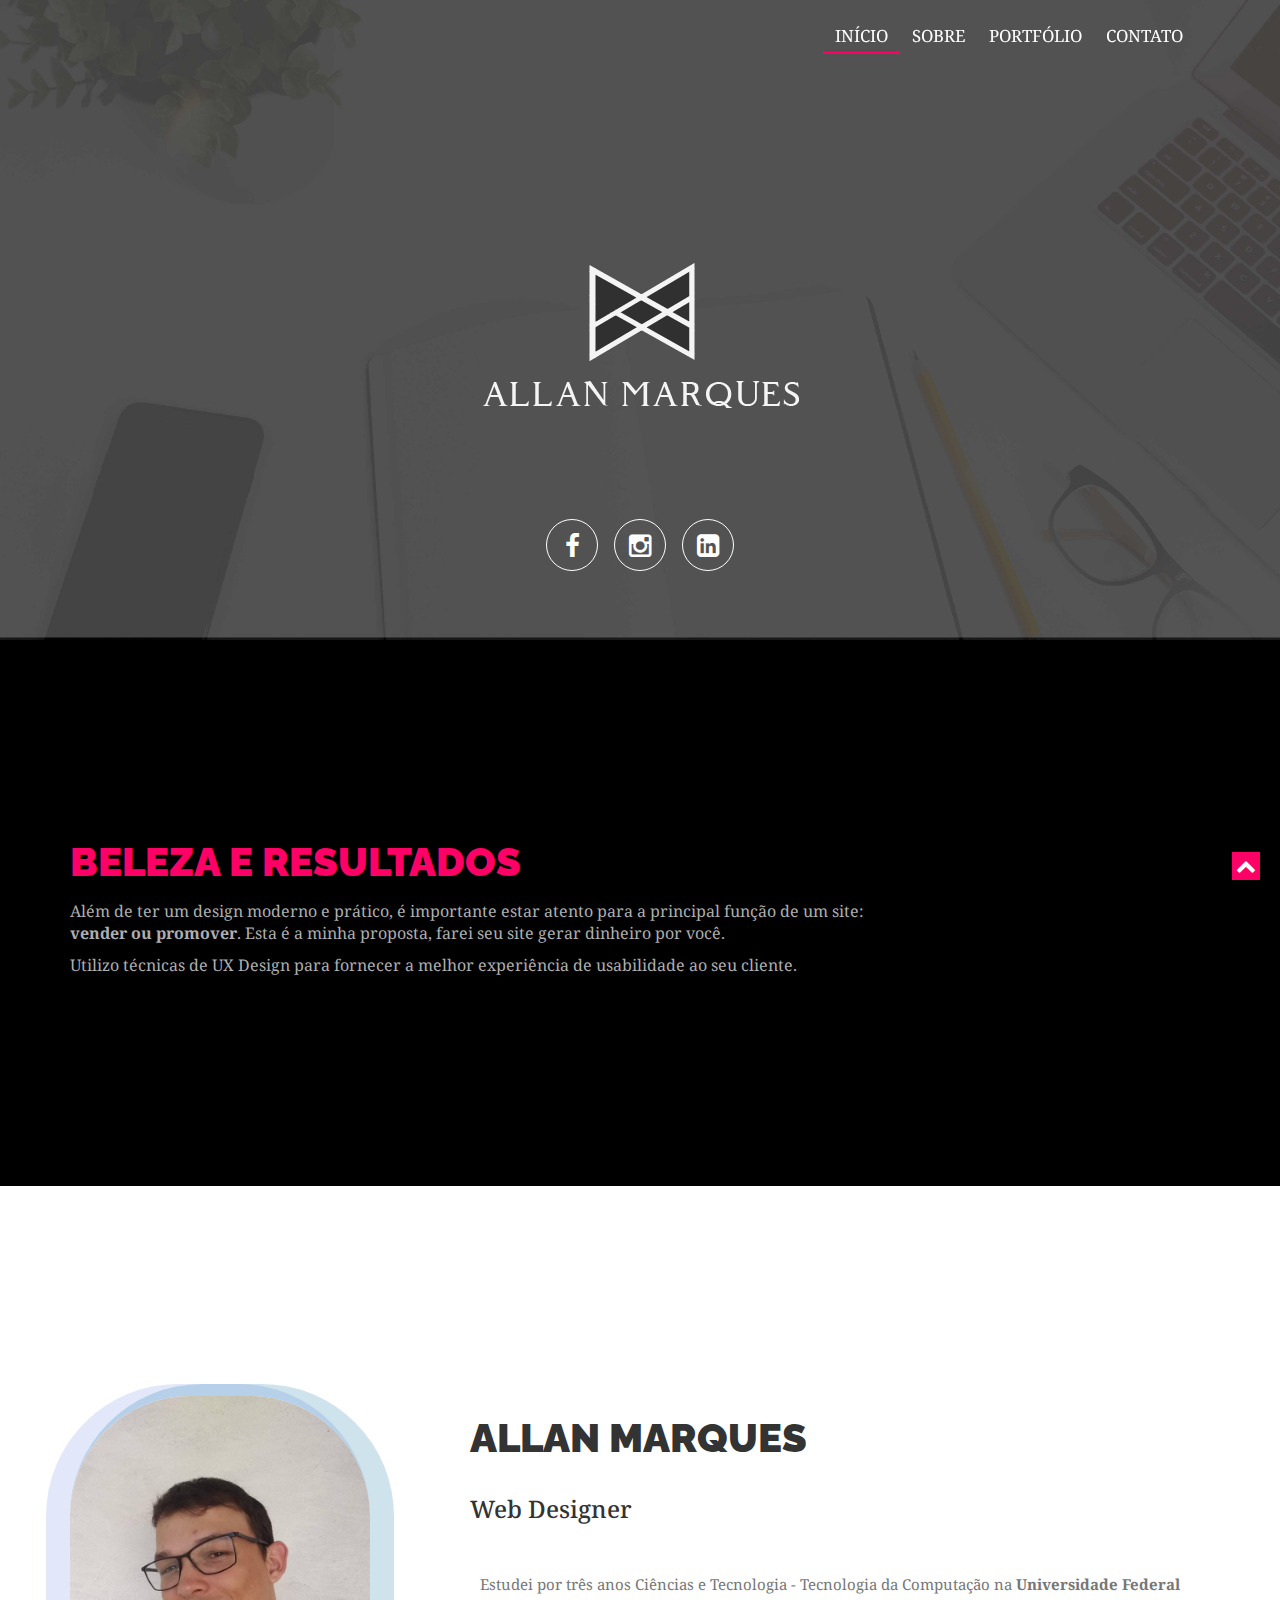
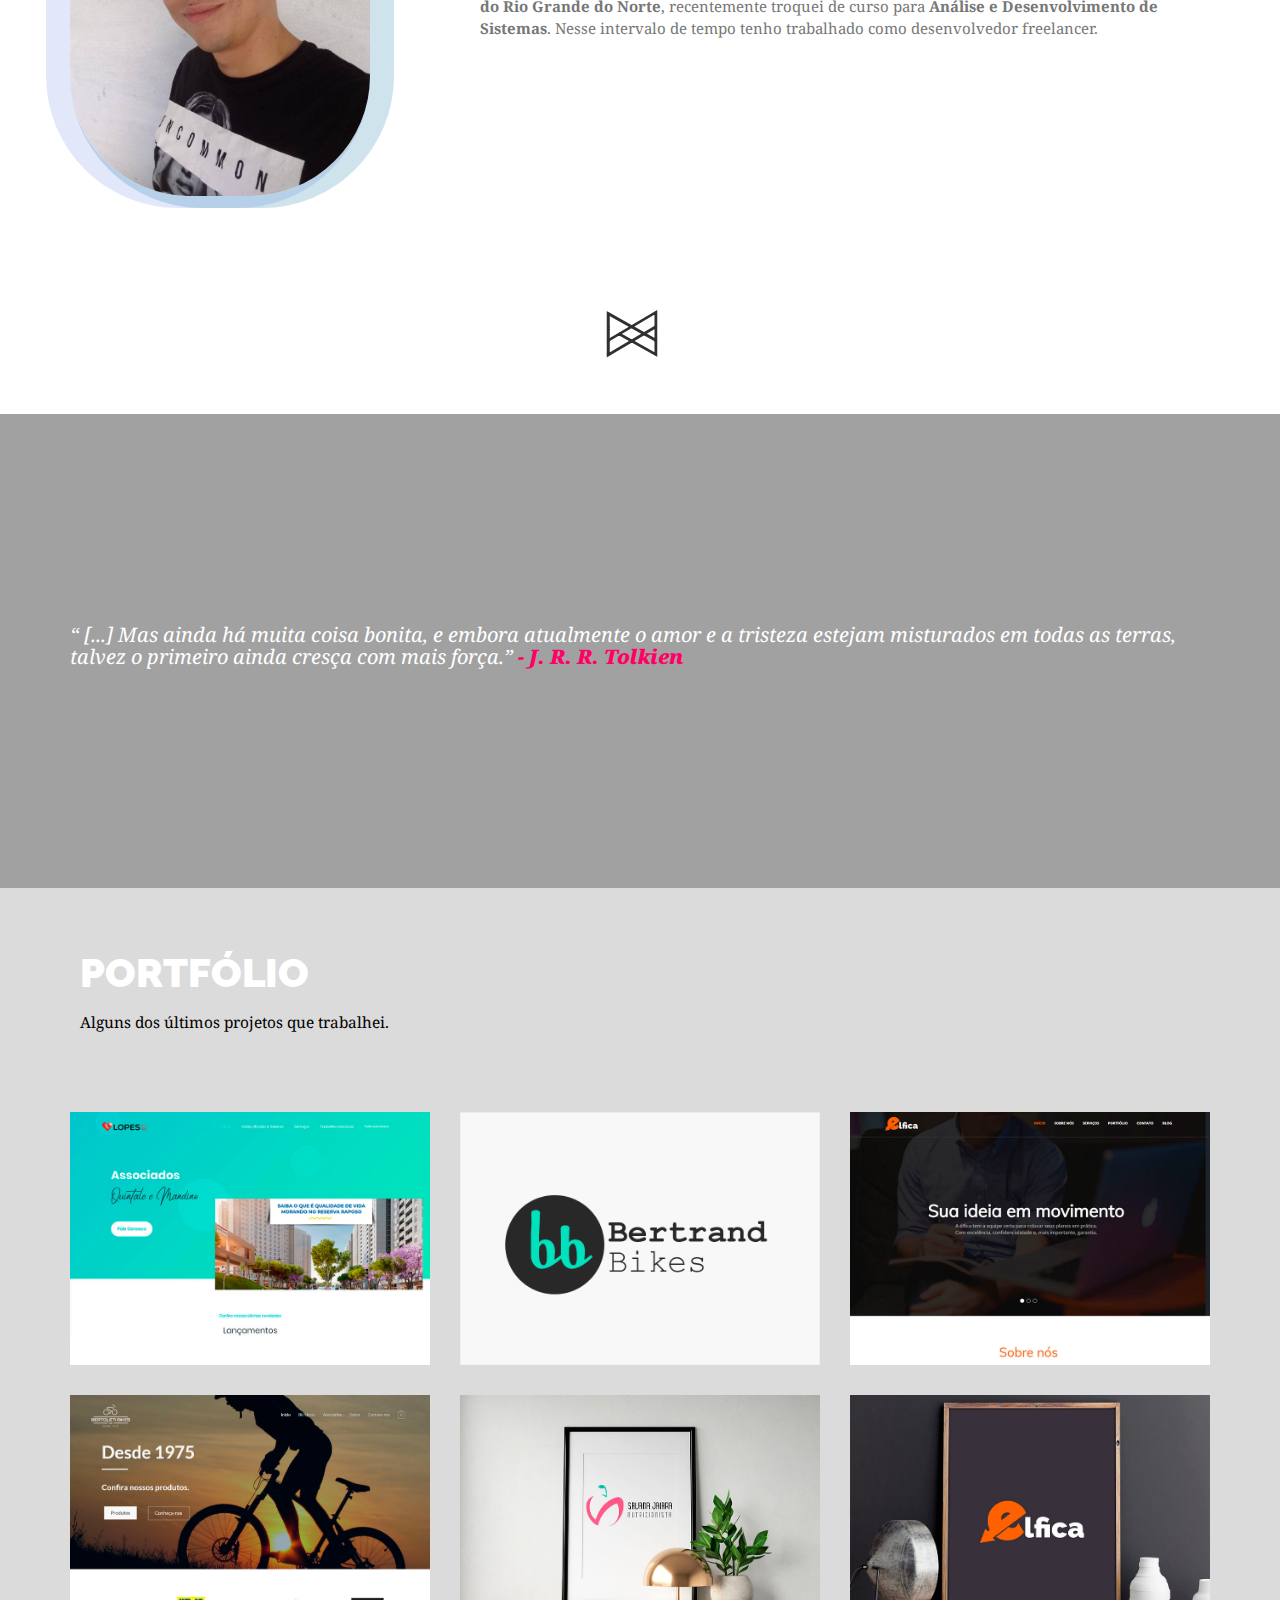
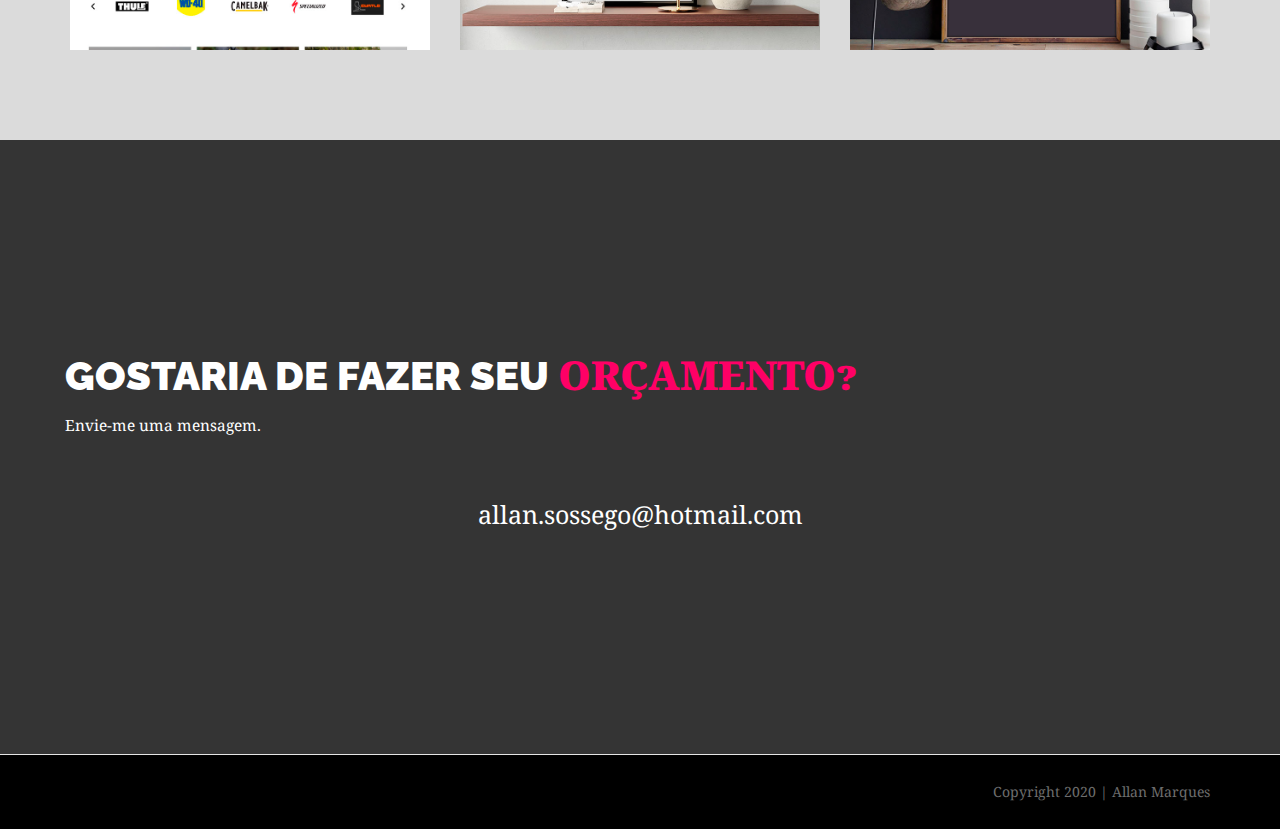
<file: index.html>
<!doctype html>
<!--[if IE 7 ]>    <html lang="en-gb" class="isie ie7 oldie no-js"> <![endif]-->
<!--[if IE 8 ]>    <html lang="en-gb" class="isie ie8 oldie no-js"> <![endif]-->
<!--[if IE 9 ]>    <html lang="en-gb" class="isie ie9 no-js"> <![endif]-->
<!--[if (gt IE 9)|!(IE)]><!-->
<html lang="pt-br" class="no-js">
<!--<![endif]-->
<head>
<meta charset="utf-8">
<meta name="viewport" content="width=device-width, initial-scale=1, maximum-scale=1">
<!--[if lt IE 9]> 
    <meta http-equiv="X-UA-Compatible" content="IE=edge,chrome=1">
    <![endif]-->
<title>Allan Marques - Web Designer</title>
<meta name="description" content="A solução web para seu negócio. Converta tráfego em vendas com o design mais belo e preciso do mercado ">
<meta name="author" content="Allan Marques">
<meta name="google-site-verification" content="cEp0UGoK1xDLYmnD1ICJjt624ltv0mo5L4wL_dJdhJ0" />
<!--[if lt IE 9]>
        <script src="http://html5shim.googlecode.com/svn/trunk/html5.js"></script>
    <![endif]-->
<!--[if lte IE 8]>
		<script type="text/javascript" src="http://explorercanvas.googlecode.com/svn/trunk/excanvas.js"></script>
	<![endif]-->
<link rel="stylesheet" href="css/bootstrap.min.css" />
<link rel="stylesheet" type="text/css" href="css/isotope.css" media="screen" />
<link rel="stylesheet" href="js/fancybox/jquery.fancybox.css" type="text/css" media="screen" />
<link rel="stylesheet" type="text/css" href="css/da-slider.css" />
<link rel="stylesheet" href="css/styles.css" />
<link rel="shortcut icon" href="favicon.ico" />
<!-- Font Awesome -->
<link href="css/font-awesome.min.css" rel="stylesheet">
</head>

<body>
<header class="header">
  <div class="container">
    <nav class="navbar navbar-inverse" role="navigation">
      <div class="navbar-header">
        <button type="button" id="nav-toggle" class="navbar-toggle" data-toggle="collapse" data-target="#main-nav"> <span class="sr-only">Navegação</span> <span class="icon-bar"></span> <span class="icon-bar"></span> <span class="icon-bar"></span> </button>
        </div>
      <!--/.navbar-header-->
      <div id="main-nav" class="collapse navbar-collapse">
        <ul class="nav navbar-nav" id="mainNav">
          <li class="active"><a href="#home" class="scroll-link">Início</a></li>
          <li><a href="#aboutUs" class="scroll-link">Sobre</a></li>
          <li><a href="#portfolio" class="scroll-link">Portfólio</a></li>
          <li><a href="#contactUs" class="scroll-link">Contato</a></li>
        </ul>
      </div>
      <!--/.navbar-collapse--> 
    </nav>
    <!--/.navbar--> 
  </div>
  <!--/.container--> 
</header>
<!--/.header-->
<div id="#top"></div>
<section id="home">
  <div class="banner-container"> <img src="images/banner-bg.jpg" alt="banner" />
    <div class="container banner-content"> 
            <div class="row">
                <header class="centered">
                    <h1><img src="images/logo.png"></h1>
                </header>
                <div class="social-icons">
                        <!-- <a href="https://twitter.com/"><i class="fa fa-twitter"></i></a> -->
                        <a href="https://www.facebook.com/allan.marques.944" target="_blank"><i class="fa fa-facebook"></i></a>
						 <a href="https://www.instagram.com/allann.marques/?hl=pt-br" target="_blank"><i class="fa fa-instagram"></i></a>
                       <!--  <a href="https://www.dribbble.com/"><i class="fa fa-dribbble"></i></a> -->
                        <a href="https://www.linkedin.com/in/allandev/" target="_blank"><i class="fa fa-linkedin-square"></i></a>
                        <!--  <a href="https://www.pinterest.com/"><i class="fa fa-pinterest"></i></a> -->
                       
                    
                </div>
                <!-- <a href="#" class="hireMe">Hire Me</a> -->
            </div> 
  </div>
</section>
<section id="introText">
  <div class="container">

    <div class="allantop">
      <h1 class='rosa'>BELEZA E RESULTADOS</h1>
      <div class="row">
      
      <div class="col-md-9">
      <p> Além de ter um design moderno e prático, é importante estar atento para a principal função de um site: <b>vender ou promover</b>. Esta é a minha proposta, farei seu site gerar dinheiro por você. </p>
      <p>Utilizo técnicas de UX Design para fornecer a melhor experiência de usabilidade ao seu cliente.</p>
      </div>
      <div class="col-md-3"></div>
        
    </div>

  </div>
</section>
<!--About-->
<section id="aboutUs">
  <div class="container allantop">
    <div class="row"> 
      <!-- item -->
      <div class="col-md-4 tileBox"> <img src="images/photo-1.jpg" alt="me"/> </div>
      <div class="col-md-8 tileBox">
        <div class="txtHead">
          <h2>ALLAN MARQUES</h2>
          <h3><span> Web Designer</span></h3>
        </div>
        <p>Estudei por três anos Ciências e Tecnologia - Tecnologia da Computação na <b>Universidade Federal do Rio Grande do Norte</b>, recentemente troquei de curso para <b>Análise e Desenvolvimento de Sistemas</b>. Nesse intervalo de tempo tenho trabalhado como desenvolvedor freelancer. <br/>
          <br/>
        </p>

      </div>
      <!-- end: --> 
    </div>
  <div class='centro'><img src="images/loguinho.png"></div>
  </div>

</section>
<!--Quote-->
<section id="quote" class="bg-parlex">
  <div class="parlex-back">
    <div class="container allantop">
     <div class="row">
	<div class="col-md-12">      <p class="citacao"><i>“ [...] Mas ainda há muita coisa bonita, e embora atualmente o amor e a tristeza estejam misturados em todas as terras, talvez o primeiro ainda cresça com mais força.” <span class="rosa">  - J. R. R. Tolkien </span></i></p></div>
      </div>
    </div>
    <!--/.container--> 
  </div>
</section>


<!--Portfolio-->
<section id="portfolio" class="page-section section appear clearfix secPad">
  <div class="container">
    <div class="heading"> 
      <!-- Heading -->
      <h2>PORTFÓLIO</h2>
      <p>Alguns dos últimos projetos que trabalhei.</p>
    </div>
    <div class="row">
      <nav id="filter" class="col-md-12">
        <!-- <ul>
          <li><a href="#" class="current btn-theme btn-small" data-filter="*">All</a></li>
          <li><a href="#" class="btn-theme btn-small" data-filter=".webdesign">Web Design</a></li>
          <li><a href="#" class="btn-theme btn-small" data-filter=".photography">Identidade Visual</a></li>
        </ul> -->
      </nav>
      <div class="col-md-12">
        <div class="row">
          <div class="portfolio-items isotopeWrapper clearfix" id="3">
            <article class="col-sm-4 isotopeItem webdesign">
              <div class="portfolio-item"> <img src="images/portfolio/img1.jpg" alt="" />
                <div class="portfolio-desc align-center">
                  <div class="folio-info"> <a href="images/portfolio/img1.jpg" class="fancybox">
                    <h5>Lopes Lançamentos</h5>
                    <i class="fa fa-plus-square-o fa-2x"></i></a> </div>
                </div>
              </div>
            </article>
            <article class="col-sm-4 isotopeItem webdesign">
              <div class="portfolio-item"> <img src="images/portfolio/img2.png"  alt="" />
                <div class="portfolio-desc align-center">
                  <div class="folio-info"> <a href="images/portfolio/img2.png" class="fancybox">
                    <h5>Bertrand Bikes</h5>
                    <i class="fa fa-plus-square-o fa-2x"></i></a> </div>
                </div>
              </div>
            </article>
            <article class="col-sm-4 isotopeItem webdesign">
              <div class="portfolio-item"> <img src="images/portfolio/img3.jpg" alt="" />
                <div class="portfolio-desc align-center">
                  <div class="folio-info"> <a href="images/portfolio/img3.jpg" class="fancybox">
                    <h5>Élfica - Soluções Web</h5>
                    <i class="fa fa-plus-square-o fa-2x"></i></a> </div>
                </div>
              </div>
            </article>
            <article class="col-sm-4 isotopeItem webdesign">
              <div class="portfolio-item"> <img src="images/portfolio/img4.jpg" alt="" />
                <div class="portfolio-desc align-center">
                  <div class="folio-info"> <a href="images/portfolio/img4.jpg" class="fancybox">
                    <h5>Bertoleti</h5>
                    <i class="fa fa-plus-square-o fa-2x"></i></a> </div>
                </div>
              </div>
            </article>
            <article class="col-sm-4 isotopeItem photography">
              <div class="portfolio-item"> <img src="images/portfolio/img5.jpg" alt="" />
                <div class="portfolio-desc align-center">
                  <div class="folio-info"> <a href="images/portfolio/img5.jpg" class="fancybox">
                    <h5>Savana Jaiara</h5>
                    <i class="fa fa-plus-square-o fa-2x"></i></a> </div>
                </div>
              </div>
            </article>
            <article class="col-sm-4 isotopeItem photography">
              <div class="portfolio-item"> <img src="images/portfolio/img6.jpg" alt="" />
                <div class="portfolio-desc align-center">
                  <div class="folio-info"> <a href="images/portfolio/img6.jpg" class="fancybox">
                    <h5>Élfica - Soluções Web</h5>
                    <i class="fa fa-plus-square-o fa-2x"></i></a> </div>
                </div>
              </div>
            </article>
           <!--  <article class="col-sm-4 isotopeItem webdesign">
              <div class="portfolio-item"> <img src="images/portfolio/img7.jpg" alt="" />
                <div class="portfolio-desc align-center">
                  <div class="folio-info"> <a href="images/portfolio/img7.jpg" class="fancybox">
                    <h5>Monap</h5>
                    <i class="fa fa-plus-square-o fa-2x"></i></a> </div>
                </div>
              </div>
            </article>
            <article class="col-sm-4 isotopeItem webdesign">
              <div class="portfolio-item"> <img src="images/portfolio/img8.jpg" alt="" />
                <div class="portfolio-desc align-center">
                  <div class="folio-info"> <a href="images/portfolio/img8.jpg" class="fancybox">
                    <h5>Perfect World God</h5>
                    <i class="fa fa-plus-square-o fa-2x"></i></a> </div>
                </div>
              </div>
            </article> -->
           
          </div>
        </div>
      </div>
    </div>
  </div>
</section>

<!--Contact -->
<section id="contactUs" class="page-section secPad">
  <div class="container allantop">
    <div class="row">
      <div class="heading"> 
        <!-- Heading -->
        <h2>GOSTARIA DE FAZER SEU <span class="rosa">ORÇAMENTO?<span></h2>
        <p>Envie-me uma mensagem.</p>
      </div>
    </div>
    <div class="container">
      <p style="text-align:center; font-size: 25px"> allan.sossego@hotmail.com</p>
    </div>
   
  </div>
  <!--/.container--> 
</section>





<!--/.page-section-->
<footer class="copyright">
  <div class="container">
    <div class="row">
      <div class="col-md-6">
        <div class="social pull-left">   </div>
      </div>
      <div class="col-md-6"> <span class="pull-right">Copyright 2020 | Allan Marques</span> </div>
    </div>
    <!-- / .row --> 
  </div>
</footer>
<a href="#top" class="topHome"><i class="fa fa-chevron-up fa-2x"></i></a> 

<!--[if lte IE 8]><script src="//ajax.googleapis.com/ajax/libs/jquery/1.11.0/jquery.min.js"></script><![endif]--> 
<script src="js/modernizr-latest.js"></script> 
<script src="js/jquery-1.8.2.min.js" type="text/javascript"></script> 
<script src="js/bootstrap.min.js" type="text/javascript"></script> 
<script src="js/jquery.isotope.min.js" type="text/javascript"></script> 
<script src="js/fancybox/jquery.fancybox.pack.js" type="text/javascript"></script> 
<script src="js/jquery.nav.js" type="text/javascript"></script> 
<script src="js/jquery.cslider.js" type="text/javascript"></script> 
<script src="js/jquery.diagram.js"></script> 
 <script src="contact/jqBootstrapValidation.js"></script>
 <script src="contact/contact_me.js"></script>
<script src="js/custom.js" type="text/javascript"></script> 
<script src="js/owl-carousel/owl.carousel.js"></script>
</body>
</html>
</file>
<file: css/isotope.css>
/* Start: Recommended Isotope styles */

/**** Isotope Filtering ****/

.isotope-item {
  z-index: 2;
}

.isotope-hidden.isotope-item {
  pointer-events: none;
  z-index: 1;
}

/**** Isotope CSS3 transitions ****/

.isotope,
.isotope .isotope-item {
  -webkit-transition-duration: 0.8s;
     -moz-transition-duration: 0.8s;
      -ms-transition-duration: 0.8s;
       -o-transition-duration: 0.8s;
          transition-duration: 0.8s;
}

.isotope {
  -webkit-transition-property: height, width;
     -moz-transition-property: height, width;
      -ms-transition-property: height, width;
       -o-transition-property: height, width;
          transition-property: height, width;
}

.isotope .isotope-item {
  -webkit-transition-property: -webkit-transform, opacity;
     -moz-transition-property:    -moz-transform, opacity;
      -ms-transition-property:     -ms-transform, opacity;
       -o-transition-property:         top, left, opacity;
          transition-property:         transform, opacity;
}

/**** disabling Isotope CSS3 transitions ****/

.isotope.no-transition,
.isotope.no-transition .isotope-item,
.isotope .isotope-item.no-transition {
  -webkit-transition-duration: 0s;
     -moz-transition-duration: 0s;
      -ms-transition-duration: 0s;
       -o-transition-duration: 0s;
          transition-duration: 0s;
}

/* End: Recommended Isotope styles */



/* disable CSS transitions for containers with infinite scrolling*/
.isotope.infinite-scrolling {
  -webkit-transition: none;
     -moz-transition: none;
      -ms-transition: none;
       -o-transition: none;
          transition: none;
}



/**** Isotope styles ****/

/* required for containers to inherit vertical size from window */
/*html,
body {
  height: 100%;
}*/

#container {
  border: 1px solid #666;
  padding: 5px;
  margin-bottom: 20px;
}

.element {
  width: 110px;
  height: 110px;
  margin: 5px;
  float: left;
  overflow: hidden;
  position: relative;
  background: #888;
  color: #222;
  -webkit-border-top-right-radius: 1.2em;
      -moz-border-radius-topright: 1.2em;
          border-top-right-radius: 1.2em;
}

.element.alkali          { background: #F00; background: hsl(   0, 100%, 50%); }
.element.alkaline-earth  { background: #F80; background: hsl(  36, 100%, 50%); }
.element.lanthanoid      { background: #FF0; background: hsl(  72, 100%, 50%); }
.element.actinoid        { background: #0F0; background: hsl( 108, 100%, 50%); }
.element.transition      { background: #0F8; background: hsl( 144, 100%, 50%); }
.element.post-transition { background: #0FF; background: hsl( 180, 100%, 50%); }
.element.metalloid       { background: #08F; background: hsl( 216, 100%, 50%); }
.element.other.nonmetal  { background: #00F; background: hsl( 252, 100%, 50%); }
.element.halogen         { background: #F0F; background: hsl( 288, 100%, 50%); }
.element.noble-gas       { background: #F08; background: hsl( 324, 100%, 50%); }


.element * {
  position: absolute;
  margin: 0;
}

.element .symbol {
  left: 0.2em;
  top: 0.4em;
  font-size: 3.8em;
  line-height: 1.0em;
  color: #FFF;
}
.element.large .symbol {
  font-size: 4.5em;
}

.element.fake .symbol {
  color: #000;
}

.element .name {
  left: 0.5em;
  bottom: 1.6em;
  font-size: 1.05em;
}

.element .weight {
  font-size: 0.9em;
  left: 0.5em;
  bottom: 0.5em;
}

.element .number {
  font-size: 1.25em;
  font-weight: bold;
  color: hsla(0,0%,0%,.5);
  right: 0.5em;
  top: 0.5em;
}

.variable-sizes .element.width2 { width: 230px; }

.variable-sizes .element.height2 { height: 230px; }

.variable-sizes .element.width2.height2 {
  font-size: 2.0em;
}

.element.large,
.variable-sizes .element.large,
.variable-sizes .element.large.width2.height2 {
  font-size: 3.0em;
  width: 350px;
  height: 350px;
  z-index: 100;
}

.clickable .element:hover {
  cursor: pointer;
}

.clickable .element:hover h3 {
  text-shadow:
    0 0 10px white,
    0 0 10px white
  ;
}

.clickable .element:hover h2 {
  color: white;
}
</file>
<file: css/da-slider.css>
.da-slider{
	width: 100%;
	min-width: 520px;
	height: 500px;
	position: relative;
	margin: 4% auto;
	overflow: hidden;
	/*background: transparent url(../images/waves.gif) repeat 0% 0%;
	border-top: 8px solid #efc34a;
	border-bottom: 8px solid #efc34a;
	box-shadow: 0px 1px 1px rgba(0,0,0,0.2), 0px -2px 1px #fff;*/ 
	-webkit-transition: background-position 1s ease-out 0.3s;
	-moz-transition: background-position 1s ease-out 0.3s;
	-o-transition: background-position 1s ease-out 0.3s;
	-ms-transition: background-position 1s ease-out 0.3s;
	transition: background-position 1s ease-out 0.3s;
}
.da-slide{
	position: absolute;
	width: 100%;
	height: 100%;
	top: 0px;
	left: 0px; 
	text-align: left;
}
.da-slide-current{
	z-index: 1000;
}
.da-slider-fb .da-slide{
	left: 100%;
}
.da-slider-fb  .da-slide.da-slide-current{
	left: 0px;
}
.da-slide h2,
.da-slide p,
.da-slide .da-link,
.da-slide .da-img{
	position: absolute;
	opacity: 0;
	left: 110%;
}
.da-slider-fb .da-slide h2,
.da-slider-fb .da-slide p,
.da-slider-fb .da-slide .da-link{
	left: 10%;
	opacity: 1;
}
.da-slider-fb .da-slide .da-img{
	left: 60%;
	opacity: 1;
}
.da-slide h2{
	color: #fff;
	font-size: 66px;
	width: 50%;
	top: 60px;
	white-space: nowrap;
	z-index: 10;
	text-shadow: 1px 1px 1px rgba(0,0,0,0.1); 
	font-weight: 700;
}
.da-slide p{
	width: 45%;
	top: 155px;
	color: #916c05;
	font-size: 18px;
	line-height: 26px;
	height: 80px;
	overflow: hidden;
	font-style: italic;
	font-weight: 400;
	font-style: italic;
}
.da-slide .da-img{
	text-align: center;
	width: 30%;
	top: 70px;
	height: 256px;
	line-height: 320px;
	left: 110%; /*60%*/
}
.da-slide .da-link{
	top: 270px; /*depends on p height*/
	color: #fff;
	text-shadow: 1px 1px 1px rgba(0,0,0,0.2);
	border: 3px solid rgba(255,255,255,0.8);
	padding: 2px 20px 0px;
	font-size: 16px;
	line-height: 30px;
	width: auto;
	text-align: center;
	background: rgba(255,255,255,0.2);
}
.da-slide .da-link:hover{
	background: rgba(255,255,255,0.3);
}
.da-dots{
	width: 100%;
	position: absolute;
	text-align: center;
	left: 0px;
	bottom: 20px;
	z-index: 2000;
	-moz-user-select: none;
	-webkit-user-select: none;
}
.da-dots span{
	display: inline-block;
	position: relative;
	width: 12px;
	height: 12px;
	border-radius: 50%;
	background: #fb6c00;
	margin: 3px;
	cursor: pointer;
	box-shadow: 
		1px 1px 1px rgba(0,0,0,0.1) inset, 
		1px 1px 1px rgba(255,255,255,0.1);
}
.da-dots span.da-dots-current:after{
	content: '';
	width: 8px;
	height: 8px;
	position: absolute;
	top: 2px;
	left: 2px;
	border-radius: 50%;
	background: rgb(255,255,255);
	background: -moz-linear-gradient(top, rgba(255,255,255,1) 0%, rgba(246,246,246,1) 47%, rgba(237,237,237,1) 100%);
	background: -webkit-gradient(linear, left top, left bottom, color-stop(0%,rgba(255,255,255,1)), color-stop(47%,rgba(246,246,246,1)), color-stop(100%,rgba(237,237,237,1)));
	background: -webkit-linear-gradient(top, rgba(255,255,255,1) 0%,rgba(246,246,246,1) 47%,rgba(237,237,237,1) 100%);
	background: -o-linear-gradient(top, rgba(255,255,255,1) 0%,rgba(246,246,246,1) 47%,rgba(237,237,237,1) 100%);
	background: -ms-linear-gradient(top, rgba(255,255,255,1) 0%,rgba(246,246,246,1) 47%,rgba(237,237,237,1) 100%);
	background: linear-gradient(top, rgba(255,255,255,1) 0%,rgba(246,246,246,1) 47%,rgba(237,237,237,1) 100%);
	filter: progid:DXImageTransform.Microsoft.gradient( startColorstr='#ffffff', endColorstr='#ededed',GradientType=0 );
}
.da-arrows{
	-moz-user-select: none;
	-webkit-user-select: none;
}
.da-arrows span{
	position: absolute;
	top: 50%;
	height: 30px;
	width: 30px;
	border-radius: 50%;
	background:rgba(255, 255, 255, 0.29);    
	cursor: pointer;
	z-index: 2000;
	opacity: 0;
	box-shadow: 
		1px 1px 1px rgba(0,0,0,0.1) inset, 
		1px 1px 1px rgba(255,255,255,0.1);
	-webkit-transition: opacity 0.4s ease-in-out-out 0.2s;
	-moz-transition: opacity 0.4s ease-in-out-out 0.2s;
	-o-transition: opacity 0.4s ease-in-out-out 0.2s;
	-ms-transition: opacity 0.4s ease-in-out-out 0.2s;
	transition: opacity 0.4s ease-in-out-out 0.2s;
}
.da-slider:hover .da-arrows span{
	opacity: 1;
}
.da-arrows span:after{
	content: '';
	position: absolute;
	width: 20px;
	height: 20px;
	top: 5px;
	left: 5px;
	background: transparent url(../images/arrows.png) no-repeat top left;
	border-radius: 50%;
	box-shadow: 1px 1px 2px rgba(0,0,0,0.1);
}
.da-arrows span:hover:after{
	box-shadow: 1px 1px 4px rgba(0,0,0,0.3);
}
.da-arrows span:active:after{
	box-shadow: 1px 1px 1px rgba(255,255,255,0.1);
}
.da-arrows span.da-arrows-next:after{
	background-position: top right;
}
.da-arrows span.da-arrows-prev{
	left: 15px;
}
.da-arrows span.da-arrows-next{
	right: 15px;
}

.da-slide-current h2,
.da-slide-current p,
.da-slide-current .da-link{
	left: 10%;
	opacity: 1;
}
.da-slide-current .da-img{
	left: 60%;
	opacity: 1;
}
/* Animation classes and animations */

/* Slide in from the right*/
.da-slide-fromright h2{
	-webkit-animation: fromRightAnim1 0.6s ease-in-out 0.8s both;
	-moz-animation: fromRightAnim1 0.6s ease-in-out 0.8s both;
	-o-animation: fromRightAnim1 0.6s ease-in-out 0.8s both;
	-ms-animation: fromRightAnim1 0.6s ease-in-out 0.8s both;
	animation: fromRightAnim1 0.6s ease-in-out 0.8s both;
}
.da-slide-fromright p{
	-webkit-animation: fromRightAnim2 0.6s ease-in-out 0.8s both;
	-moz-animation: fromRightAnim2 0.6s ease-in-out 0.8s both;
	-o-animation: fromRightAnim2 0.6s ease-in-out 0.8s both;
	-ms-animation: fromRightAnim2 0.6s ease-in-out 0.8s both;
	animation: fromRightAnim2 0.6s ease-in-out 0.8s both;
}
.da-slide-fromright .da-link{
	-webkit-animation: fromRightAnim3 0.4s ease-in-out 1.2s both;
	-moz-animation: fromRightAnim3 0.4s ease-in-out 1.2s both;
	-o-animation: fromRightAnim3 0.4s ease-in-out 1.2s both;
	-ms-animation: fromRightAnim3 0.4s ease-in-out 1.2s both;
	animation: fromRightAnim3 0.4s ease-in-out 1.2s both;
}
.da-slide-fromright .da-img{
	-webkit-animation: fromRightAnim4 0.6s ease-in-out 0.8s both;
	-moz-animation: fromRightAnim4 0.6s ease-in-out 0.8s both;
	-o-animation: fromRightAnim4 0.6s ease-in-out 0.8s both;
	-ms-animation: fromRightAnim4 0.6s ease-in-out 0.8s both;
	animation: fromRightAnim4 0.6s ease-in-out 0.8s both;
}
@-webkit-keyframes fromRightAnim1{
	0%{ left: 110%; opacity: 0; }
	100%{ left: 10%; opacity: 1; }
}
@-webkit-keyframes fromRightAnim2{
	0%{ left: 110%; opacity: 0; }
	100%{ left: 10%; opacity: 1; }
}
@-webkit-keyframes fromRightAnim3{
	0%{ left: 110%; opacity: 0; }
	1%{ left: 10%; opacity: 0; }
	100%{ left: 10%; opacity: 1; }
}
@-webkit-keyframes fromRightAnim4{
	0%{ left: 110%; opacity: 0; }
	100%{ left: 60%; opacity: 1; }
}

@-moz-keyframes fromRightAnim1{
	0%{ left: 110%; opacity: 0; }
	100%{ left: 10%; opacity: 1; }
}
@-moz-keyframes fromRightAnim2{
	0%{ left: 110%; opacity: 0; }
	100%{ left: 10%; opacity: 1; }
}
@-moz-keyframes fromRightAnim3{
	0%{ left: 110%; opacity: 0; }
	1%{ left: 10%; opacity: 0; }
	100%{ left: 10%; opacity: 1; }
}
@-moz-keyframes fromRightAnim4{
	0%{ left: 110%; opacity: 0; }
	100%{ left: 60%; opacity: 1; }
}

@-o-keyframes fromRightAnim1{
	0%{ left: 110%; opacity: 0; }
	100%{ left: 10%; opacity: 1; }
}
@-o-keyframes fromRightAnim2{
	0%{ left: 110%; opacity: 0; }
	100%{ left: 10%; opacity: 1; }
}
@-o-keyframes fromRightAnim3{
	0%{ left: 110%; opacity: 0; }
	1%{ left: 10%; opacity: 0; }
	100%{ left: 10%; opacity: 1; }
}
@-o-keyframes fromRightAnim4{
	0%{ left: 110%; opacity: 0; }
	100%{ left: 60%; opacity: 1; }
}

@-ms-keyframes fromRightAnim1{
	0%{ left: 110%; opacity: 0; }
	100%{ left: 10%; opacity: 1; }
}
@-ms-keyframes fromRightAnim2{
	0%{ left: 110%; opacity: 0; }
	100%{ left: 10%; opacity: 1; }
}
@-ms-keyframes fromRightAnim3{
	0%{ left: 110%; opacity: 0; }
	1%{ left: 10%; opacity: 0; }
	100%{ left: 10%; opacity: 1; }
}
@-ms-keyframes fromRightAnim4{
	0%{ left: 110%; opacity: 0; }
	100%{ left: 60%; opacity: 1; }
}

@keyframes fromRightAnim1{
	0%{ left: 110%; opacity: 0; }
	100%{ left: 10%; opacity: 1; }
}
@keyframes fromRightAnim2{
	0%{ left: 110%; opacity: 0; }
	100%{ left: 10%; opacity: 1; }
}
@keyframes fromRightAnim3{
	0%{ left: 110%; opacity: 0; }
	1%{ left: 10%; opacity: 0; }
	100%{ left: 10%; opacity: 1; }
}
@keyframes fromRightAnim4{
	0%{ left: 110%; opacity: 0; }
	100%{ left: 60%; opacity: 1; }
}
/* Slide in from the left*/
.da-slide-fromleft h2{
	-webkit-animation: fromLeftAnim1 0.6s ease-in-out 0.6s both;
	-moz-animation: fromLeftAnim1 0.6s ease-in-out 0.6s both;
	-o-animation: fromLeftAnim1 0.6s ease-in-out 0.6s both;
	-ms-animation: fromLeftAnim1 0.6s ease-in-out 0.6s both;
	animation: fromLeftAnim1 0.6s ease-in-out 0.6s both;
}
.da-slide-fromleft p{
	-webkit-animation: fromLeftAnim2 0.6s ease-in-out 0.6s both;
	-moz-animation: fromLeftAnim2 0.6s ease-in-out 0.6s both;
	-o-animation: fromLeftAnim2 0.6s ease-in-out 0.6s both;
	-ms-animation: fromLeftAnim2 0.6s ease-in-out 0.6s both;
	animation: fromLeftAnim2 0.6s ease-in-out 0.6s both;
}
.da-slide-fromleft .da-link{
	-webkit-animation: fromLeftAnim3 0.4s ease-in-out 1.2s both;
	-moz-animation: fromLeftAnim3 0.4s ease-in-out 1.2s both;
	-o-animation: fromLeftAnim3 0.4s ease-in-out 1.2s both;
	-ms-animation: fromLeftAnim3 0.4s ease-in-out 1.2s both;
	animation: fromLeftAnim3 0.4s ease-in-out 1.2s both;
}
.da-slide-fromleft .da-img{
	-webkit-animation: fromLeftAnim4 0.6s ease-in-out 0.6s both;
	-moz-animation: fromLeftAnim4 0.6s ease-in-out 0.6s both;
	-o-animation: fromLeftAnim4 0.6s ease-in-out 0.6s both;
	-ms-animation: fromLeftAnim4 0.6s ease-in-out 0.6s both;
	animation: fromLeftAnim4 0.6s ease-in-out 0.6s both;
}
@-webkit-keyframes fromLeftAnim1{
	0%{ left: -110%; opacity: 0; }
	100%{ left: 10%; opacity: 1; }
}
@-webkit-keyframes fromLeftAnim2{
	0%{ left: -110%; opacity: 0; }
	100%{ left: 10%; opacity: 1; }
}
@-webkit-keyframes fromLeftAnim3{
	0%{ left: -110%; opacity: 0; }
	1%{ left: 10%; opacity: 0; }
	100%{ left: 10%; opacity: 1; }
}
@-webkit-keyframes fromLeftAnim4{
	0%{ left: -110%; opacity: 0; }
	100%{ left: 60%; opacity: 1; }
}

@-moz-keyframes fromLeftAnim1{
	0%{ left: -110%; opacity: 0; }
	100%{ left: 10%; opacity: 1; }
}
@-moz-keyframes fromLeftAnim2{
	0%{ left: -110%; opacity: 0; }
	100%{ left: 10%; opacity: 1; }
}
@-moz-keyframes fromLeftAnim3{
	0%{ left: -110%; opacity: 0; }
	1%{ left: 10%; opacity: 0; }
	100%{ left: 10%; opacity: 1; }
}
@-moz-keyframes fromLeftAnim4{
	0%{ left: -110%; opacity: 0; }
	100%{ left: 60%; opacity: 1; }
}

@-o-keyframes fromLeftAnim1{
	0%{ left: -110%; opacity: 0; }
	100%{ left: 10%; opacity: 1; }
}
@-o-keyframes fromLeftAnim2{
	0%{ left: -110%; opacity: 0; }
	100%{ left: 10%; opacity: 1; }
}
@-o-keyframes fromLeftAnim3{
	0%{ left: -110%; opacity: 0; }
	1%{ left: 10%; opacity: 0; }
	100%{ left: 10%; opacity: 1; }
}
@-o-keyframes fromLeftAnim4{
	0%{ left: -110%; opacity: 0; }
	100%{ left: 60%; opacity: 1; }
}

@-ms-keyframes fromLeftAnim1{
	0%{ left: -110%; opacity: 0; }
	100%{ left: 10%; opacity: 1; }
}
@-ms-keyframes fromLeftAnim2{
	0%{ left: -110%; opacity: 0; }
	100%{ left: 10%; opacity: 1; }
}
@-ms-keyframes fromLeftAnim3{
	0%{ left: -110%; opacity: 0; }
	1%{ left: 10%; opacity: 0; }
	100%{ left: 10%; opacity: 1; }
}
@-ms-keyframes fromLeftAnim4{
	0%{ left: -110%; opacity: 0; }
	100%{ left: 60%; opacity: 1; }
}

@keyframes fromLeftAnim1{
	0%{ left: -110%; opacity: 0; }
	100%{ left: 10%; opacity: 1; }
}
@keyframes fromLeftAnim2{
	0%{ left: -110%; opacity: 0; }
	100%{ left: 10%; opacity: 1; }
}
@keyframes fromLeftAnim3{
	0%{ left: -110%; opacity: 0; }
	1%{ left: 10%; opacity: 0; }
	100%{ left: 10%; opacity: 1; }
}
@keyframes fromLeftAnim4{
	0%{ left: -110%; opacity: 0; }
	100%{ left: 60%; opacity: 1; }
}
/* Slide out to the right */
.da-slide-toright h2{
	-webkit-animation: toRightAnim1 0.6s ease-in-out 0.6s both;
	-moz-animation: toRightAnim1 0.6s ease-in-out 0.6s both;
	-o-animation: toRightAnim1 0.6s ease-in-out 0.6s both;
	-ms-animation: toRightAnim1 0.6s ease-in-out 0.6s both;
	animation: toRightAnim1 0.6s ease-in-out 0.6s both;
}
.da-slide-toright p{
	-webkit-animation: toRightAnim2 0.6s ease-in-out 0.3s both;
	-moz-animation: toRightAnim2 0.6s ease-in-out 0.3s both;
	-o-animation: toRightAnim2 0.6s ease-in-out 0.3s both;
	-ms-animation: toRightAnim2 0.6s ease-in-out 0.3s both;
	animation: toRightAnim2 0.6s ease-in-out 0.3s both;
}
.da-slide-toright .da-link{
	-webkit-animation: toRightAnim3 0.4s ease-in-out both;
	-moz-animation: toRightAnim3 0.4s ease-in-out both;
	-o-animation: toRightAnim3 0.4s ease-in-out both;
	-ms-animation: toRightAnim3 0.4s ease-in-out both;
	animation: toRightAnim3 0.4s ease-in-out both;
}
.da-slide-toright .da-img{
	-webkit-animation: toRightAnim4 0.6s ease-in-out both;
	-moz-animation: toRightAnim4 0.6s ease-in-out both;
	-o-animation: toRightAnim4 0.6s ease-in-out both;
	-ms-animation: toRightAnim4 0.6s ease-in-out both;
	animation: toRightAnim4 0.6s ease-in-out both;
}
@-webkit-keyframes toRightAnim1{
	0%{ left: 10%;  opacity: 1; }
	100%{ left: 100%; opacity: 0; }
}
@-webkit-keyframes toRightAnim2{
	0%{ left: 10%;  opacity: 1; }
	100%{ left: 100%; opacity: 0; }
}
@-webkit-keyframes toRightAnim3{
	0%{ left: 10%;  opacity: 1; }
	99%{ left: 10%; opacity: 0; }
	100%{ left: 100%; opacity: 0; }
}
@-webkit-keyframes toRightAnim4{
	0%{ left: 60%;  opacity: 1; }
	30%{ left: 55%;  opacity: 1; }
	100%{ left: 100%; opacity: 0; }
}

@-moz-keyframes toRightAnim1{
	0%{ left: 10%;  opacity: 1; }
	100%{ left: 100%; opacity: 0; }
}
@-moz-keyframes toRightAnim2{
	0%{ left: 10%;  opacity: 1; }
	100%{ left: 100%; opacity: 0; }
}
@-moz-keyframes toRightAnim3{
	0%{ left: 10%;  opacity: 1; }
	99%{ left: 10%; opacity: 0; }
	100%{ left: 100%; opacity: 0; }
}
@-moz-keyframes toRightAnim4{
	0%{ left: 60%;  opacity: 1; }
	30%{ left: 55%;  opacity: 1; }
	100%{ left: 100%; opacity: 0; }
}

@-o-keyframes toRightAnim1{
	0%{ left: 10%;  opacity: 1; }
	100%{ left: 100%; opacity: 0; }
}
@-o-keyframes toRightAnim2{
	0%{ left: 10%;  opacity: 1; }
	100%{ left: 100%; opacity: 0; }
}
@-o-keyframes toRightAnim3{
	0%{ left: 10%;  opacity: 1; }
	99%{ left: 10%; opacity: 0; }
	100%{ left: 100%; opacity: 0; }
}
@-o-keyframes toRightAnim4{
	0%{ left: 60%;  opacity: 1; }
	30%{ left: 55%;  opacity: 1; }
	100%{ left: 100%; opacity: 0; }
}

@-ms-keyframes toRightAnim1{
	0%{ left: 10%;  opacity: 1; }
	100%{ left: 100%; opacity: 0; }
}
@-ms-keyframes toRightAnim2{
	0%{ left: 10%;  opacity: 1; }
	100%{ left: 100%; opacity: 0; }
}
@-ms-keyframes toRightAnim3{
	0%{ left: 10%;  opacity: 1; }
	99%{ left: 10%; opacity: 0; }
	100%{ left: 100%; opacity: 0; }
}
@-ms-keyframes toRightAnim4{
	0%{ left: 60%;  opacity: 1; }
	30%{ left: 55%;  opacity: 1; }
	100%{ left: 100%; opacity: 0; }
}

@keyframes toRightAnim1{
	0%{ left: 10%;  opacity: 1; }
	100%{ left: 100%; opacity: 0; }
}
@keyframes toRightAnim2{
	0%{ left: 10%;  opacity: 1; }
	100%{ left: 100%; opacity: 0; }
}
@keyframes toRightAnim3{
	0%{ left: 10%;  opacity: 1; }
	99%{ left: 10%; opacity: 0; }
	100%{ left: 100%; opacity: 0; }
}
@keyframes toRightAnim4{
	0%{ left: 60%;  opacity: 1; }
	30%{ left: 55%;  opacity: 1; }
	100%{ left: 100%; opacity: 0; }
}
/* Slide out to the left*/
.da-slide-toleft h2{
	-webkit-animation: toLeftAnim1 0.6s ease-in-out both;
	-moz-animation: toLeftAnim1 0.6s ease-in-out both;
	-o-animation: toLeftAnim1 0.6s ease-in-out both;
	-ms-animation: toLeftAnim1 0.6s ease-in-out both;
	animation: toLeftAnim1 0.6s ease-in-out both;
}
.da-slide-toleft p{
	-webkit-animation: toLeftAnim2 0.6s ease-in-out 0.3s both;
	-moz-animation: toLeftAnim2 0.6s ease-in-out 0.3s both;
	-o-animation: toLeftAnim2 0.6s ease-in-out 0.3s both;
	-ms-animation: toLeftAnim2 0.6s ease-in-out 0.3s both;
	animation: toLeftAnim2 0.6s ease-in-out 0.3s both;
}
.da-slide-toleft .da-link{
	-webkit-animation: toLeftAnim3 0.6s ease-in-out 0.6s both;
	-moz-animation: toLeftAnim3 0.6s ease-in-out 0.6s both;
	-o-animation: toLeftAnim3 0.6s ease-in-out 0.6s both;
	-ms-animation: toLeftAnim3 0.6s ease-in-out 0.6s both;
	animation: toLeftAnim3 0.6s ease-in-out 0.6s both;
}
.da-slide-toleft .da-img{
	-webkit-animation: toLeftAnim4 0.6s ease-in-out 0.5s both;
	-moz-animation: toLeftAnim4 0.6s ease-in-out 0.5s both;
	-o-animation: toLeftAnim4 0.6s ease-in-out 0.5s both;
	-ms-animation: toLeftAnim4 0.6s ease-in-out 0.5s both;
	animation: toLeftAnim4 0.6s ease-in-out 0.5s both;
}
@-webkit-keyframes toLeftAnim1{
	0%{ left: 10%;  opacity: 1; }
	30%{ left: 15%;  opacity: 1; }
	100%{ left: -50%; opacity: 0; }
}
@-webkit-keyframes toLeftAnim2{
	0%{ left: 10%;  opacity: 1; }
	30%{ left: 15%;  opacity: 1; }
	100%{ left: -50%; opacity: 0; }
}
@-webkit-keyframes toLeftAnim3{
	0%{ left: 10%;  opacity: 1; }
	100%{ left: -50%; opacity: 0; }
}
@-webkit-keyframes toLeftAnim4{
	0%{ left: 60%;  opacity: 1; }
	70%{ left: 30%;  opacity: 0; }
	100%{ left: -50%; opacity: 0; }
}

@-moz-keyframes toLeftAnim1{
	0%{ left: 10%;  opacity: 1; }
	30%{ left: 15%;  opacity: 1; }
	100%{ left: -50%; opacity: 0; }
}
@-moz-keyframes toLeftAnim2{
	0%{ left: 10%;  opacity: 1; }
	30%{ left: 15%;  opacity: 1; }
	100%{ left: -50%; opacity: 0; }
}
@-moz-keyframes toLeftAnim3{
	0%{ left: 10%;  opacity: 1; }
	100%{ left: -50%; opacity: 0; }
}
@-moz-keyframes toLeftAnim4{
	0%{ left: 60%;  opacity: 1; }
	70%{ left: 30%;  opacity: 0; }
	100%{ left: -50%; opacity: 0; }
}

@-o-keyframes toLeftAnim1{
	0%{ left: 10%;  opacity: 1; }
	30%{ left: 15%;  opacity: 1; }
	100%{ left: -50%; opacity: 0; }
}
@-o-keyframes toLeftAnim2{
	0%{ left: 10%;  opacity: 1; }
	30%{ left: 15%;  opacity: 1; }
	100%{ left: -50%; opacity: 0; }
}
@-o-keyframes toLeftAnim3{
	0%{ left: 10%;  opacity: 1; }
	100%{ left: -50%; opacity: 0; }
}
@-o-keyframes toLeftAnim4{
	0%{ left: 60%;  opacity: 1; }
	70%{ left: 30%;  opacity: 0; }
	100%{ left: -50%; opacity: 0; }
}

@-ms-keyframes toLeftAnim1{
	0%{ left: 10%;  opacity: 1; }
	30%{ left: 15%;  opacity: 1; }
	100%{ left: -50%; opacity: 0; }
}
@-ms-keyframes toLeftAnim2{
	0%{ left: 10%;  opacity: 1; }
	30%{ left: 15%;  opacity: 1; }
	100%{ left: -50%; opacity: 0; }
}
@-ms-keyframes toLeftAnim3{
	0%{ left: 10%;  opacity: 1; }
	100%{ left: -50%; opacity: 0; }
}
@-ms-keyframes toLeftAnim4{
	0%{ left: 60%;  opacity: 1; }
	70%{ left: 30%;  opacity: 0; }
	100%{ left: -50%; opacity: 0; }
}

@keyframes toLeftAnim1{
	0%{ left: 10%;  opacity: 1; }
	30%{ left: 15%;  opacity: 1; }
	100%{ left: -50%; opacity: 0; }
}
@keyframes toLeftAnim2{
	0%{ left: 10%;  opacity: 1; }
	30%{ left: 15%;  opacity: 1; }
	100%{ left: -50%; opacity: 0; }
}
@keyframes toLeftAnim3{
	0%{ left: 10%;  opacity: 1; }
	100%{ left: -50%; opacity: 0; }
}
@keyframes toLeftAnim4{
	0%{ left: 60%;  opacity: 1; }
	70%{ left: 30%;  opacity: 0; }
	100%{ left: -50%; opacity: 0; }
}

@media (min-width: 768px) {
 
}
@media (max-width: 768px) {
 
}
@media (max-width: 480px) {
 
}
</file>
<file: css/styles.css>
/*
Theme Name: Free-Portfolio-HTML5-Responsive-Website-Sam
Author URI: http://webthemez.com/ 
*/
@import url('https://fonts.googleapis.com/css?family=Noto+Serif');
@import url('https://fonts.googleapis.com/css?family=Raleway');
* {
	margin: 0;
	padding: 0;
	font-family: 'Noto Serif', serif;
}
body {
	font-size: 14px;
	font-family: 'Noto Serif', serif;
	-webkit-font-smoothing: antialiased;
	background: #fff;
}
::selection {
	color: #fff;
	background: #FF0066;
}

::-moz-selection {
 color: #fff;
 background: #FF0066;
}
p {
	color: #858585;
	line-height: 22px;
	font-size: 15px;
}
.white {
	background: #fff;
}
.pDark p {
	color: #6D6D6D;
}
.pDark h3 {
	color: #BEBEBE;
}
.btn, .form-control, .team-socials i {
	border-radius: 0px !important;
}
.button-outline {
	-webkit-font-smoothing: antialiased;
	display: inline-block;
	vertical-align: middle;
	zoom: 1;
	color: #fff;
	padding: 10px 25px;
	border: 2px solid #fff;
	border-radius: 0px;
	font-size: 16px;
	font-weight: 400;
	background: rgba(255,255,255,0.15);
}
.button-outline:hover {
	color: #fff;
	background: rgba(255,255,255,0.35);
}
a {
	color: #FF0066;
	text-decoration: none;
	text-shadow: none;
	-webkit-transition: all 0.2s linear;
	-moz-transition: all 0.2s linear;
	-ms-transition: all 0.2s linear;
	-o-transition: all 0.2s linear;
	transition: all 0.2s linear;
}
a:hover {
	color: #DF3927;
	text-decoration: none;
}
.btn {
	border: 0px;
	border-radius: 0px;
}
.btn:hover {
	background: #DF6B00;
}
.btn-primary {
	background: #FF0066;
}
.form-control {
	border-radius: 0px;
}
.mrgn30 {
	margin: 30px 0;
}
.copyright {
	color: #6D6D6D;
	background: #000;
	padding: 20px 0;
	line-height: 34px;
}
#top {
	position: relative;
}
.topHome {
	position: fixed;
	bottom: 20px;
	right: 20px;
	z-index: 5;
	background: #FF0066;
}
.topHome .fa-2x {
	font-size: 20px;
	color: #fff;
	margin: 4px;
}
h2 {
	font-size: 40px;
	margin: 0;
	padding-bottom: 16px;
	font-variant: small-caps;
}
/* Header 
----------------------------------------------*/
.header {
	position: fixed;
	width: 100%;
	background: transpreant;
	z-index: 50;
	border-radius: 0;
	top: 0px;
}
.navbar-inverse .navbar-toggle {
	border-color: #FF0066;
	background-color: #FF0066;
}
.header .navbar {
	margin: 0;
	background: transparent !important;
}
.navbar-inverse .navbar-toggle .icon-bar {
/*background-color: #FF0066;*/;
}
.navbar-inverse .navbar-toggle:hover, .navbar-inverse .navbar-toggle:focus {
	background: #FF0066;
}
.navbar-inverse .navbar-nav > li > a:hover, .navbar-inverse .navbar-nav > li > a:focus {
	color: #fff;
}
.navbar-inverse .navbar-toggle:hover .icon-bar {
	background: #fff;
}
.navbar-inverse .navbar-nav > li > a {
	color: #fff;
}
.navbar-inverse .navbar-nav > li > a:hover, .navbar-inverse .navbar-nav > li > a:focus {
	color: #FFFFFF;
}
.navbar-inverse .navbar-nav > .active > a, .navbar-inverse .navbar-nav > .active > a:hover, .navbar-inverse .navbar-nav > .active > a:focus {
	color: #FF0066;
	background: none;
}
.navbar-toggle {
}
.addBg {
background: #000 !important;
-webkit-box-shadow: 0px 3px 4px 0px rgba(50, 50, 50, 0.38);
-moz-box-shadow: 0px 3px 4px 0px rgba(50, 50, 50, 0.38);
box-shadow: 0px 3px 4px 0px rgba(50, 50, 50, 0.38);
}
/*.carousel-inner*/
#myCarousel {
	margin-top: 50px;
	border-bottom: 4px solid #FF0066;
}
.carousel-inner > .item {
}
.carousel-caption {
	padding: 0px;
	bottom: 40%;
	display: block;
	height: 80px;
}
.carousel-caption h1 {
	font-size: 45px;
	padding: 10px 15px;
	background: rgba(128, 180, 33, 0.80);
	color: #FFFFFF;
	text-shadow: none;
	font-weight: bold;
	display: inline-block;
}
.carousel-caption h3 {
	font-size: 30px;
	color: #1C4604;
	font-weight: bold;
	text-shadow: #fff 1px 1px 1px;
}
.actionPanel {
	padding: 25px 0;
	background: #FF0066;
}
.actionPanel h3 {
	margin: 0px;
}
.circle {
	background: #FF0066;
	height: 60px;
	width: 60px;
	border-radius: 35px;
	color: #fff;
	line-height: 60px !important;
}
/*----Nav ----*/
.header .navbar-brand {
	float: left;
	padding: 16px 15px;
	line-height: 18px;
	height: 50px;
	/*color:#FF0066#FF0066;*/;
}
.navbar-brand b {
	color: #fff;
	font-family: 'Noto Serif', serif;
	font-weight: 400;
}
.logo {
	font-size: 2.2em;
	text-shadow: none;
	margin: 8px 0 0 0;
}
.logo:hover {
	color: #5A5A5A;
}
.header .navbar {
	margin: 0;
	background: #fff;
	border: 0;
}
 
.navbar-inverse .navbar-nav > li > a {
	font-size: 1.2em;
	line-height: normal;
	margin: 17px;
	padding: 6px 10px !important;
	border-radius: 0px;
}
.navbar-inverse .navbar-nav > .active > a, .navbar-inverse .navbar-nav > .active > a:hover, .navbar-inverse .navbar-nav > .active > a:focus {
	color: #fff;
	background: none;
	border-bottom:2px solid #FF0066;
	border-radius: 0px;
}
.navbar-nav > li:hover > a {
	color: #fff;
}
.header .navbar-nav > li > a {
	padding: 25px 18px;
	text-transform: uppercase;
}
.page-section {
	width: 100%;
	height: auto;
	padding: 30px 0;
}
.noPadd {
	padding: 0;
}
.page-section h1 {
	font-size: 3.5em;
	margin: 90px 0 30px;
	line-height: 1.2em;
}
.page-section h1 span {
	font-weight: 200;
}
.page-section h2 {
	color: #fff;
}
.page-section p {
	font-size: 1.1em;
	line-height: 1.6em;
}
.darkBg {
	background: rgb(44, 44, 44);
}
.darkBg .fa {
	color: #FF0066;
}
/*--- Banner ----*/
.banner-container {
	width: 100%;
	position: relative;
	padding: 0px;
	box-shadow: 0px 0px 1px rgba(0,0,0,0.4);
	/*background: url("../images/banner-bg.jpg") no-repeat;*/
	background-size: 100% 100%;
	background-size: cover;
	position: relative;
}
.banner-container > img {
	width: 100%;
	
}
.banner-content {
	position: absolute;
	z-index: 3;
	top: 0px;
	left: 0px;
	right: 0px;
}
.banner-content h2 {
	color: #fff;
	font-size: 3.5em;
	margin: 2% 0 30px;
	line-height: 1.2em;
}
.banner-content p {
	font-size: 1.6em;
	font-weight: normal;
	font-style: normal;
	color: #fff;
}
.banner-content header {
color: #fff;
padding-top: 20%;
}
.banner-content .btn {
text-align:center;
}
.banner-content .social-icons{
 text-align:center; 
 margin-top:20px;
}
.banner-content .social-icons a{
text-align: center;
border: 1px solid #fff;
border-radius: 90px !important;
height: 52px;
line-height: 60px;
padding: 0px;
width: 52px;
display: inline-block;
color:#fff;
margin:0 6px;
}
.banner-content .social-icons a i{
font-size:26px;
}
.banner-content .social-icons a:hover {
background:#FF0066;
color:#fff;
border: 1px solid #FF0066;
}
.banner-content .hireMe:hover{
background:#FF0066;
color:#fff;
}
.banner-content .hireMe{
background: #fff;
clear: right;
margin: 0 auto;
display: block;
text-align: center;
width: 90px;
color:#000;
padding:8px 5px;
margin-top:25px;
}
.banner-content header  h1{
 text-align:center;
 margin: 0;
padding: 0;
font-size: 4.5em;
font-weight: 700;
letter-spacing: .1em;
line-height: 1em;
text-transform: uppercase;
}
.banner-content header p{
 text-align:center;
 font-size: 2em;
margin-bottom: 5px;
padding: 0 8px;
letter-spacing: .1em;
line-height: 3em;
text-transform: uppercase;
}
.centered {
margin-left: auto;
margin-right: auto;
float: none;
}
.heroText {
	margin-top: 20%;
}
.heroText h2 {
	border: none;
	color: #FFF;
	text-transform: uppercase;
	line-height: 50px;
	padding-bottom: 0;
	font-size: 45px;
	margin-bottom: 35px;
	font-weight: bold;
}
.heroText h2 span {
	border: none;
	color: #FFF;
	text-transform: uppercase;
	line-height: 50px;
	padding-bottom: 0;
	font-size: 45px;
	margin-bottom: 35px;
	font-weight: normal;
}
.caption {
	border-bottom: 1px solid #7a7a7a;
	border-top: 1px solid #7a7a7a;
	color: #aeaeae;
	padding: 15px 0;
	letter-spacing: 1px;
	text-transform: uppercase;
	font-size: 16px;
}
.heading {
	padding: 3px 10px;
	padding-bottom: 15px;
	margin-bottom: 30px;
	display: block;
}
.pdingBtm30 {
	padding-bottom: 30px;
}
.da-arrows span:after {
	width: 25px;
	height: 24px;
}
.da-arrows span {
	position: absolute;
	top: 50%;
	height: 34px;
	width: 34px;
	border-radius: 60px;
	background: none;
}
.da-dots span {
	display: inline-block;
	position: relative;
	width: 16px;
	height: 16px;
	border-radius: 0px;
	background: rgba(255, 255, 255, 0.13);
	margin: 3px;
	cursor: pointer;
	box-shadow: 1px 1px 1px rgba(0,0,0,0.6) inset, 1px 1px 1px rgba(255,255,255,0.1);
	border: 2px solid rgba(255, 255, 255, 0.6);
}
.secPad {
	padding: 60px 0;
}
/*Intro Content*/
#introText {
	padding: 50px 0;
	background: #000;
}
#introText h1 {
	font-size: 40px;
	margin: 0;
	padding-bottom: 16px;
	
	
}
#introText p {
	color: #AEAEAE;
	font-size: 16px;
}
#aboutUs{
padding:60px 0;	
	}
#aboutUs .txtHead {
	background: #fff;
	padding: 20px 10px;
}
#aboutUs .txtHead .fa {
	font-size: 58px;
	color: #5E5E5E;
}
.tileBox img{
overflow:hidden;
border-radius:120px;
width:300px;
box-shadow: 12px 0px 0px 12px rgba(13, 113, 165, 0.2), -12px 0px 0px 12px rgba(109, 139, 232, 0.2);
}
.tileBox p { 
	font-size: 15px;
	color: #777777;
	padding: 20px;
	margin: 0px;
}
/*parlex*/
.bg-parlex {
	padding-top: 0px;
	background-image: url('../images/banner-bg.jpg');
	background-size: cover;
	background-repeat: no-repeat;
	background-attachment: fixed;
}
.parlex-back { 
	padding: 60px 20px;
	background-color: rgba(0, 0, 0, 0.37);
	color: #FDFDFD !important;
}
.parlex-back h2{
	margin:0 20px;
}
/*Skills*/
.skilltitle {
	text-align: right;
	font-weight: 600;
	padding-right: 0px;
}
.progress {
	border-radius: 0px;
	height: 10px;
	margin-top: 5px;
	background-color: #D6D6D6;
}
.progress .progress-bar {
	background-color: rgb(0, 187, 255) rgb(0, 187, 255) transparent transparent;
}
/*Skills*/
.chart {
	position: relative;
	display: inline-block;
	width: 154px;
	height: 154px;
	text-align: center;
	border-radius: 50%;
	background-color: #FFF;
}
.diagram { 
	margin: 2em 2em 2em 0;
	float: left;
}
.chart-text {
	margin-top: 106px;
}
.skillContainer{
	margin-bottom: 50px;	
	}
.skillBox { 
min-height:200px;
}
.container-sub {
	width: 100%;
	position: relative;
	margin: 0 auto;
}
.percent {
	display: inline-block;
	line-height: 110px;
	z-index: 2;
	font-size: 40px;
	font-family: 'Noto Serif', serif;
	font-weight: 400;
	letter-spacing: -1px;
	margin: 21px 0 0 0;
	color: #ffb400;
}
.percent:after {
	content: '%';
	margin-left: 0.1em;
	font-family: 'Noto Serif', serif;
	font-weight: 100;
}
.chart canvas {
	position: absolute;
	top: 0;
	left: 0;
}
.chart-text h4 { 
	font-size: 23px;
}
/*Experience*/
#experience{
	background: #F8F8F8;
}
.experience-details .col-md-6{
	margin-bottom: 40px;
} 
.experience-details h4 {
	margin: 4px 0px 2px;
	font-size: 20px;
}
.experience-details h5 {
	margin: 3px 0px;
	font-size: 14px;
}
.experience-details .icon-block {
	float: left;
	margin-right: 20px;
}
.experience-details .icon-block i {
	font-size: 60px;
	color: #FF0066;
	margin: 8px 0 0;
}
.experience-details span {
	font-size: 14px;
	color: #000;
}
.exp-wrapper {
background: #FFF;
margin: 20px 10px;
text-align: center;
padding: 30px 20px;
-webkit-border-radius: 5px;
-webkit-background-clip: padding-box;
-moz-border-radius: 5px;
-moz-background-clip: padding;
border-radius: 5px;
background-clip: padding-box;
-webkit-box-shadow: 0 0 3px #999;
-moz-box-shadow: 0 0 3px #999;
box-shadow: 0 0 3px #999;
color: 0 0 3px #999;
}
.exp-wrapper h3 {
font-size: 1.2em;
margin: 10px 0 !important;
}
.progress-bar {
	background-color: #FF0066;
}
/* Services
    -------------------------------------------------*/
.grid .text-content {
	padding-left: 35%;
}
.grid .text-content {
	display: block;
	padding-left: 19%;
	padding-right: 8%;
}
.grid .grid-item {
}
.grid .text-content h5 {
	font-weight: bold;
}
.grid .grid-item .item-content {
	display: block;
	outline: none;
	text-decoration: none;
	padding: 20px 0;
}
.item-content .fa {
	position: absolute;
	color: #646464;
	font-size: 4.5em;
	top: 36px;
}
/* Team
    ---------------------------------------------------*/
.team-member {
	margin-bottom: 15px;
}
.member-img {
	overflow: hidden;
}
.team-member .member-img img {
	max-width: 250px;
	margin: 0 auto;
	border: 1px solid #FF0066;
}
.team-member h4 {
	font-size: 19px;
	line-height: 32px;
	margin: 10px 0 0 15px;
	text-align: center;
}
.team-member .pos {
	display: block;
	margin: 0 0 0 15px;
	text-align: center;
}
.team-member .contact a {
	padding: 0 8px;
}
.descrition {
	min-height: 90px;
	/*text-align: center;*/
    /*border-bottom: 1px solid #dadde2;*/
	padding: 5px 15px;
}
.team-member {
	padding-top: 5px;
}
.team-socials {
	margin: 15px 0;
	display: block;
	text-align: center;
}
.team-socials i {
	width: 42px;
	height: 42px;
	line-height: 42px;
	background: transparent;
	border: 2px solid #E7EBEF;
	margin: 0px 5px 0px 0px;
	position: relative;
	display: inline-block;
	text-align: center;
	font-size: 18px;
}
/* ------- */
.parlex-back h2{font-size:32px !important;}
.isotopeWrapper article {
	margin-bottom: 30px;
}
#portfolio {
	background: #000;
}
#portfolio img {
	width: 100%;
}
#portfolio article p {
	margin-bottom: 1.45em;
	/*set next row on the baseline*/;
}
#portfolio p{
color:#000;
}
nav#filter {
	margin-bottom: 1.5em;
}
nav#filter li {
	display: inline-block;
	margin: 0 0 0 5px;
}
nav#filter a {
	padding: 4px 12px;
	line-height: 20px;
	text-decoration: none;
	background:#fff;
	color:#737373;
}
a.current {
	color: #FF0066 !important; 
}
.portfolio-items article img {
	width: 100%;
}
.portfolio-item {
	display: block;
	position: relative;
	-webkit-transition: all 0.2s ease-in-out;
	-moz-transition: all 0.2s ease-in-out;
	-o-transition: all 0.2s ease-in-out;
	transition: all 0.2s ease-in-out;
}
.portfolio-item img {
	-webkit-transition: all 300ms linear;
	-moz-transition: all 300ms linear;
	-o-transition: all 300ms linear;
	-ms-transition: all 300ms linear;
	transition: all 300ms linear;
}
.portfolio-item .portfolio-desc {
	display: block;
	opacity: 0;
	position: absolute;
	width: 100%;
	left: 0;
	top: 0;
	color: rgba(220, 220, 220);
}
.fancybox-overlay {
	background: rgba(0, 0, 0, 0.64);
}
.portfolio-item:hover .portfolio-desc {
	padding-top: 20%;
	height: 100%;
	transition: all 200ms ease-in-out 0s;
	opacity: 1;
	background: rgba(61, 61, 61, 0.67);
}
.portfolio-item .portfolio-desc a {
	color: #fff;
	text-align: center;
	display: block;
}
.portfolio-item .portfolio-desc a:hover {
	/*text-shadow: 2px 2px 1px rgba(0, 0, 0, 0.7);*/
	text-decoration: none;
}
.portfolio-item .portfolio-desc .folio-info {
	top: -20px;
	padding: 30px;
	height: 0;
	opacity: 0;
	position: relative;
}
.portfolio-item:hover .folio-info {
	height: 100%;
	opacity: 1;
	transition: all 500ms ease-in-out 0s;
	top: 5px;
}
.portfolio-item .portfolio-desc .folio-info h5 {
	text-transform: uppercase;
	text-align: center;
	font-weight: bold;
	font-size: 1.4em;
}
.portfolio-item .portfolio-desc .folio-info p {
	color: #ffffff;
	font-size: 12px;
}
.page-section.intro {
	min-height: 600px;
}
.btn {
	font-weight: 200;
}
.btn-dark {
	background: #444;
	color: #fff;
}
.btn-dark:hover {
	background: #000;
	color: #fff;
}
.back-to-top {
	display: inline-block;
	clear: both;
	background: #fff;
	color: #333;
	padding: 0 10px 5px;
	margin: 20px 0 0;
	text-shadow: none;
}
.back-to-top:hover {
	background: #333;
	color: #fff;
	text-decoration: none;
}
hr {
	border-color: #ddd;
}
body {
	margin: 0;
	font-family: 'Noto Serif', serif;
}
#navigation {
	position: fixed;
	top: 0;
	right: 0;
	margin: 0;
	padding: 0;
	width: 200px;
	background: #ffffff;
	box-shadow: 0 10px 10px -10px #000000;
}
#navigation > li {
	margin: 0;
	padding: 0;
	list-style: none;
}
#navigation > li > a {
	margin: 1px;
	color: #000000;
	background: #cccccc;
	display: block;
	padding: 5px;
	text-decoration: none;
	transition: all 400ms;
}
#navigation > li > a.current,  #navigation > li:hover > a {
	background: #999999;
}
.pageSection {
	min-height: 600px;
	padding: 20px;
	background: #dddddd;
}
.pageSection:nth-child(odd) {
	background: #eeeeee;
}
.socialIcons li {
	list-style: none;
	display: inline;
	margin-right: 6px;
}
footer {
	border-top: 1px solid #e5e5e5;
	padding: 45px 0;
	background: #fff;
}
.social a:hover {
	color: #FF0066;
}
.social a {
	font-size: 23px;
	margin: 0 7px;
	color: #c7c7c7;
}
.contact ul li {
	margin-bottom: 10px;
}
.contact ul li i {
	margin-right: 15px;
}
 
/*Clients*/
.clients #owl-demo .item {
	background: none;
}
.clients .helper {
	display: inline-block;
	height: 100%;
	vertical-align: middle;
}
.clients .helper img {
	vertical-align: middle;
	max-height: 70px;
	max-width: 80%;
}
.clients .customNavigation > a {
	font-size: 25px;
	cursor: pointer;
	margin: 0px 5px;
}
#portfolio{
background: #DBDBDB;	
	}
#contactUs{
	 background: #343434;
}
#contactUs p{
color:#fff;
}
#contactUs .btn{
background: #fff;
color: #FF0066;
}
#contactUs .btn:hover{
color: #000;
}
@media (min-width: 768px) {
.header .navbar-brand {
	padding-left: 0;
}
.navbar-nav {
	float: right;
}
.navbar-inverse .navbar-nav > li > a {
	padding: 5px 12px !important;
	border-radius: 5px;
	margin: 19px 0px;
}

}

@media (max-width: 768px) {
.banner-container > img {
	min-width: 100%;
	height:400px;
	
}
.team-member .member-img img {
	max-width: 100%;
}

.header .navbar-nav > li > a {
	padding: 25px 12px;
}
.portfolio-item:hover .folio-info {
	top: 0px;
}
.portfolio-item .portfolio-desc .folio-info {
	padding: 0px;
}
.portfolio-item .portfolio-desc .folio-info h5 {
	font-size: 1em;
}
.navbar-inverse .navbar-nav > li > a {
	font-size: 1em;
	padding: 5px 7px !important;
	border-radius: 5px;
	margin: 19px 0px;
}
.skilltitle {
	text-align: left;
}
.experience-details .col-md-6{
	display:inline-block;
}
.txtHead {
    background: none repeat scroll 0% 0% #FFF;
    padding: 20px 10px;
}
.txtHead .fa {
    font-size: 58px;
    color: #5E5E5E;
}
.tileBox p {
    background-color: #F0F0F0;
    font-size: 15px;
    color: #777;
    padding: 20px;
    margin: 0px;
}
#timeline {
	margin: 0px 12px;
}
.chart-text {
	margin-top: 90px;
	display: inline-block !important; 
}
.skillContainer{
	margin-bottom: 50px;	
	}
.skillBox { 
min-height:200px;
display: inline-block;
}
}

@media (max-width:760px) {
.header .navbar-nav > li > a {
	padding: 7px 12px;
	font-size: 14px;
}
.navbar-inverse .navbar-collapse, .navbar-inverse .navbar-form {
	border-color: #A8A8A8;
}

}

@media (max-width: 480px) {
.banner-container {
	background-size: contain; 
	overflow:hidden;
}
.header .container{
padding:0px;
}
.header #mainNav{
background:#000 !important;
padding:0px 15px;
}
.heroText {
margin-top: 30%;
}
.heroText h2{
	font-size: 35px;
}
.heroText h2 span{
	font-size: 35px;
}
.caption{
	font-size: 14px;
}
.navbar-inverse .navbar-nav > li > a {
	font-size: 0.9em;
	padding: 5px 7px !important;
	margin: 2px 0px;
}
.navbar-toggle {
	margin: 17px;
}
.banner-container > img {
	width: auto; 
	height:350px;
}
.page-section h1 {
	font-size: 3em;
}
.page-section h2 {
	font-size: 2em;
}
.page-section p {
	font-size: 1em;
	margin: 0 0 20px;
}
.portfolio-item .portfolio-desc .folio-info h5 {
	font-size: 11px;
}
.skilltitle {
	text-align: left;
}
#timeline {
	margin: 0px 12px;
}
.chart-text {
	margin-top: -20px;
	display: inline-block !important; 
}
.skillContainer{
	margin-bottom: 50px;	
	}
.skillBox { 
min-height:200px;
display: inline-block;
}
}

@media (max-width: 320px) {
.banner-container {
	background-size: contain;
}
.da-slider {
	height: 300px;
}
.da-slider {
	width: 100%;
	min-width: initial;
	position: relative;
	margin: 0 auto;
}
.da-slide h2 {
	font-size: 30px;
	text-align: center;
	width: initial;
	top: 10px;
}
.da-dots {
	bottom: 2px;
}
.grid .text-content {
	padding-left: 29%;
	padding-right: 2%;
}
.portfolio-item:hover .folio-info {
	top: 0px;
}
.portfolio-item .portfolio-desc .folio-info h5 {
	text-transform: uppercase;
	text-align: center;
	font-weight: normal;
	font-size: 10px;
	margin: 10px 0 0 0;
}
nav#filter li {
	display: inline-block;
	margin: 7px;
}
}
#owl-demo .item {
	background: #3fbf79;
	padding: 30px 0px;
	margin: 10px;
	color: #FFF;
	-webkit-border-radius: 3px;
	-moz-border-radius: 3px;
	border-radius: 3px;
	text-align: center;
}
.customNavigation {
	text-align: center;
}
.customNavigation a {
	-webkit-user-select: none;
	-khtml-user-select: none;
	-moz-user-select: none;
	-ms-user-select: none;
	user-select: none;
	-webkit-tap-highlight-color: rgba(0, 0, 0, 0);
}



/*ALTERAÇÕES ALLANZINHO GAMEPLAYS*/

.allantop{
	padding-top: 150px;
	padding-bottom: 150px;
}
.centro {
    margin-left: auto;
    margin-right: auto;
    margin-top:100px;
    margin-bottom: -170px;
    width: 6em
}
h1, h2{
	font-family: 'Raleway', sans-serif;
	font-weight: 1000;
}
.citacao{
	color: #fff;
	font-size: 20px;
}

.rosa{
	color: #FF0066;
	font-weight: 1000;
}
</file>
